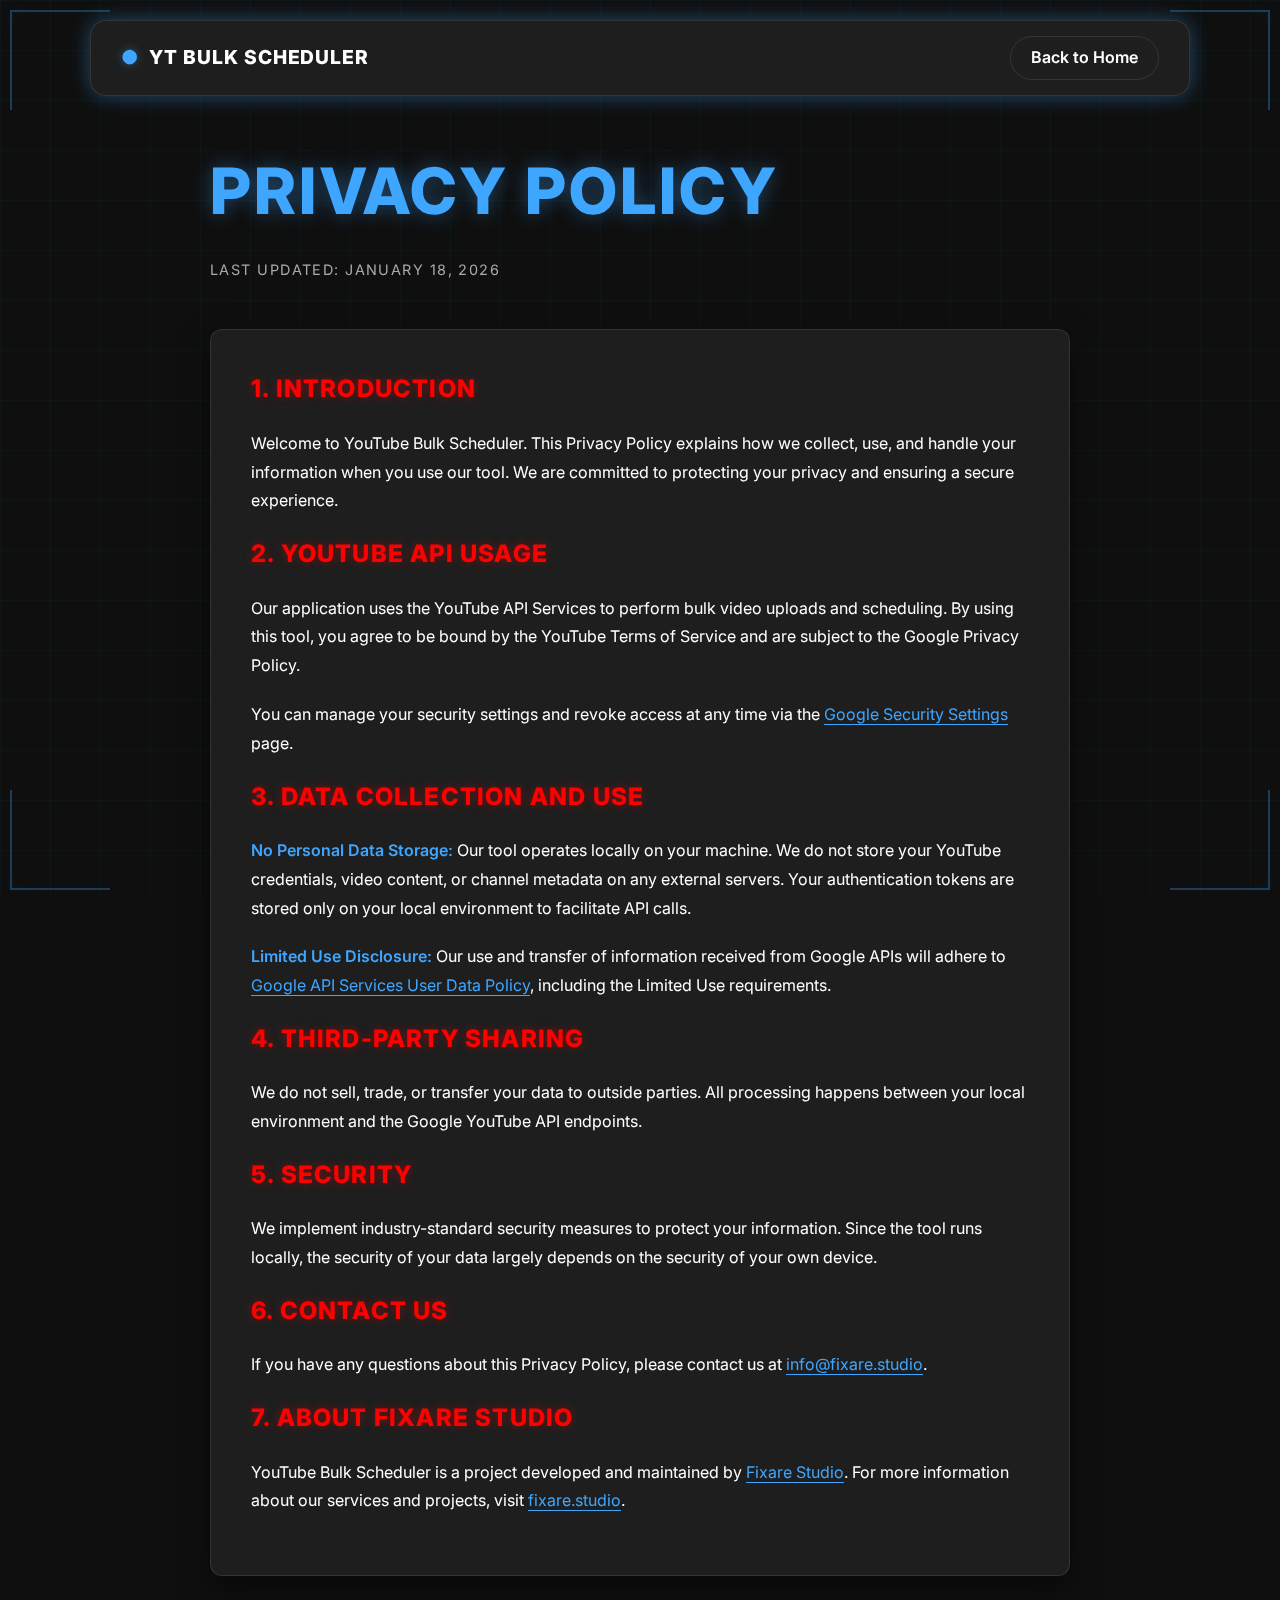
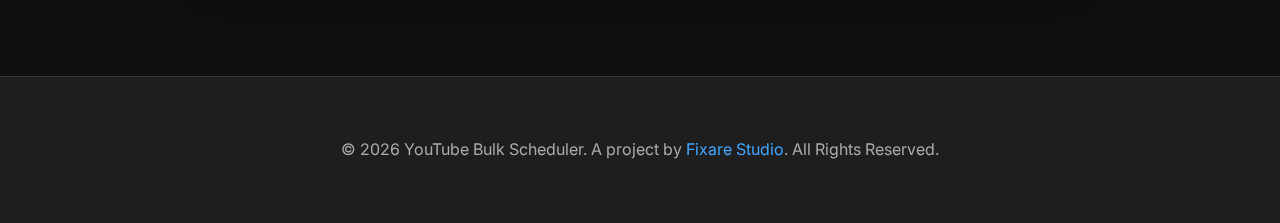
<file: privacy.html>
<!DOCTYPE html>
<html lang="en">

<head>
    <meta charset="UTF-8">
    <meta name="viewport" content="width=device-width, initial-scale=1.0">
    <title>Privacy Policy | YouTube Bulk Scheduler by Fixare Studio</title>
    <meta name="author" content="Fixare Studio">
    <link rel="canonical" href="https://scheduler.fixare.studio/privacy.html">
    <link rel="stylesheet" href="style.css">
    <link href="https://fonts.googleapis.com/css2?family=Inter:wght@400;600;800&display=swap" rel="stylesheet">
    <style>
        body {
            background-color: var(--bg-dark);
            color: var(--text-primary);
            padding-top: 140px;
            position: relative;
        }

        /* Sci-Fi HUD Background */
        body::before {
            content: "";
            position: fixed;
            inset: 0;
            background-image:
                linear-gradient(rgba(0, 242, 255, 0.03) 1px, transparent 1px),
                linear-gradient(90deg, rgba(0, 242, 255, 0.03) 1px, transparent 1px);
            background-size: 50px 50px;
            z-index: -5;
            pointer-events: none;
        }

        .legal-nav {
            position: fixed;
            top: 20px;
            left: 50%;
            transform: translateX(-50%);
            width: 90%;
            max-width: 1100px;
            z-index: 1000;
            padding: 15px 30px;
            display: flex;
            justify-content: space-between;
            align-items: center;
            background: var(--bg-card);
            border: 1px solid var(--glass-border);
            backdrop-filter: blur(20px);
            border-radius: 16px;
            box-shadow: 0 0 20px var(--accent-glow);
        }

        .logo {
            font-weight: 800;
            font-size: 1.2rem;
            display: flex;
            align-items: center;
            gap: 10px;
            text-transform: uppercase;
            letter-spacing: 0.05em;
        }

        .logo span {
            color: var(--accent);
            text-shadow: 0 0 10px var(--accent-glow);
        }

        .legal-content {
            max-width: 900px;
            margin: 0 auto 100px;
            padding: 0 20px;
        }

        .legal-content h1 {
            font-size: clamp(2.5rem, 6vw, 4rem);
            margin-bottom: 1rem;
            color: var(--accent);
            text-shadow: 0 0 20px var(--accent-glow);
            text-transform: uppercase;
            letter-spacing: 0.05em;
        }

        .legal-content .last-updated {
            color: var(--text-secondary);
            margin-bottom: 3rem;
            font-size: 0.9rem;
            text-transform: uppercase;
            letter-spacing: 0.1em;
        }

        .legal-section {
            background: var(--bg-card);
            border: 1px solid var(--glass-border);
            backdrop-filter: blur(20px);
            padding: 40px;
            margin-bottom: 30px;
            border-radius: 12px;
            box-shadow: 0 10px 30px rgba(0, 0, 0, 0.5);
            transition: var(--transition);
        }

        .legal-section:hover {
            border-color: var(--accent);
            box-shadow: 0 0 20px var(--accent-glow);
        }

        .legal-section h2 {
            color: var(--primary);
            margin-bottom: 20px;
            font-size: 1.5rem;
            text-transform: uppercase;
            letter-spacing: 0.05em;
            text-shadow: 0 0 10px var(--primary-glow);
        }

        .legal-section p {
            margin-bottom: 20px;
            line-height: 1.8;
            color: var(--text-primary);
        }

        .legal-section a {
            color: var(--accent);
            text-decoration: none;
            border-bottom: 1px solid var(--accent);
            transition: var(--transition);
        }

        .legal-section a:hover {
            text-shadow: 0 0 10px var(--accent-glow);
            border-bottom-color: transparent;
        }

        .legal-section strong {
            color: var(--accent);
            font-weight: 600;
        }

        footer {
            padding: 60px 0;
            border-top: 1px solid var(--glass-border);
            text-align: center;
            color: var(--text-secondary);
            background: var(--bg-card);
        }

        /* HUD Corner Accents */
        .hud-corner {
            position: fixed;
            width: 100px;
            height: 100px;
            border: 2px solid var(--accent);
            pointer-events: none;
            z-index: 5;
            opacity: 0.3;
        }

        .hud-corner.top-left {
            top: 10px;
            left: 10px;
            border-right: none;
            border-bottom: none;
        }

        .hud-corner.top-right {
            top: 10px;
            right: 10px;
            border-left: none;
            border-bottom: none;
        }

        .hud-corner.bottom-left {
            bottom: 10px;
            left: 10px;
            border-right: none;
            border-top: none;
        }

        .hud-corner.bottom-right {
            bottom: 10px;
            right: 10px;
            border-left: none;
            border-top: none;
        }
    </style>
</head>

<body>
    <!-- HUD Corner Accents -->
    <div class="hud-corner top-left"></div>
    <div class="hud-corner top-right"></div>
    <div class="hud-corner bottom-left"></div>
    <div class="hud-corner bottom-right"></div>

    <nav class="legal-nav">
        <a href="index.html" class="logo">
            <span>●</span> YT Bulk Scheduler
        </a>
        <a href="index.html" class="btn btn-outline" style="padding: 8px 20px;">Back to Home</a>
    </nav>

    <div class="legal-content">
        <h1>Privacy Policy</h1>
        <p class="last-updated">Last Updated: January 18, 2026</p>

        <div class="legal-section">
            <h2>1. Introduction</h2>
            <p>Welcome to YouTube Bulk Scheduler. This Privacy Policy explains how we
                collect, use, and handle your information when you use our tool. We are committed to protecting your
                privacy and ensuring a secure experience.</p>

            <h2>2. YouTube API Usage</h2>
            <p>Our application uses the YouTube API Services to perform bulk video uploads
                and scheduling. By using this tool, you agree to be bound by the YouTube Terms of Service and are
                subject to the Google Privacy Policy.</p>
            <p>You can manage your security settings and revoke access at any time via the
                <a href="https://security.google.com/settings/security/permissions" target="_blank">Google Security
                    Settings</a> page.
            </p>

            <h2>3. Data Collection and Use</h2>
            <p><strong>No Personal Data Storage:</strong> Our tool operates locally on your
                machine. We do not store your YouTube credentials, video content, or channel metadata on any external
                servers. Your authentication tokens are stored only on your local environment to facilitate API calls.
            </p>
            <p><strong>Limited Use Disclosure:</strong> Our use and transfer of information
                received from Google APIs will adhere to <a
                    href="https://developers.google.com/terms/api-services-user-data-policy#additional_requirements_for_specific_api_scopes"
                    target="_blank">Google API Services User Data Policy</a>,
                including the Limited Use requirements.</p>

            <h2>4. Third-Party Sharing</h2>
            <p>We do not sell, trade, or transfer your data to outside parties. All
                processing happens between your local environment and the Google YouTube API endpoints.</p>

            <h2>5. Security</h2>
            <p>We implement industry-standard security measures to protect your
                information. Since the tool runs locally, the security of your data largely depends on the security of
                your own device.</p>

            <h2>6. Contact Us</h2>
            <p>If you have any questions about this Privacy Policy, please contact us at <a
                    href="mailto:info@fixare.studio">info@fixare.studio</a>.</p>

            <h2>7. About Fixare Studio</h2>
            <p>YouTube Bulk Scheduler is a project developed and maintained by <a href="https://fixare.studio"
                    target="_blank">Fixare Studio</a>.
                For more information about our services and projects, visit <a href="https://fixare.studio"
                    target="_blank">fixare.studio</a>.</p>
        </div>
    </div>

    <footer>
        <div class="container">
            © 2026 YouTube Bulk Scheduler. A project by <a href="https://fixare.studio" target="_blank"
                style="color: var(--accent); text-decoration: none;">Fixare Studio</a>. All Rights Reserved.
        </div>
    </footer>
</body>

</html>
</file>
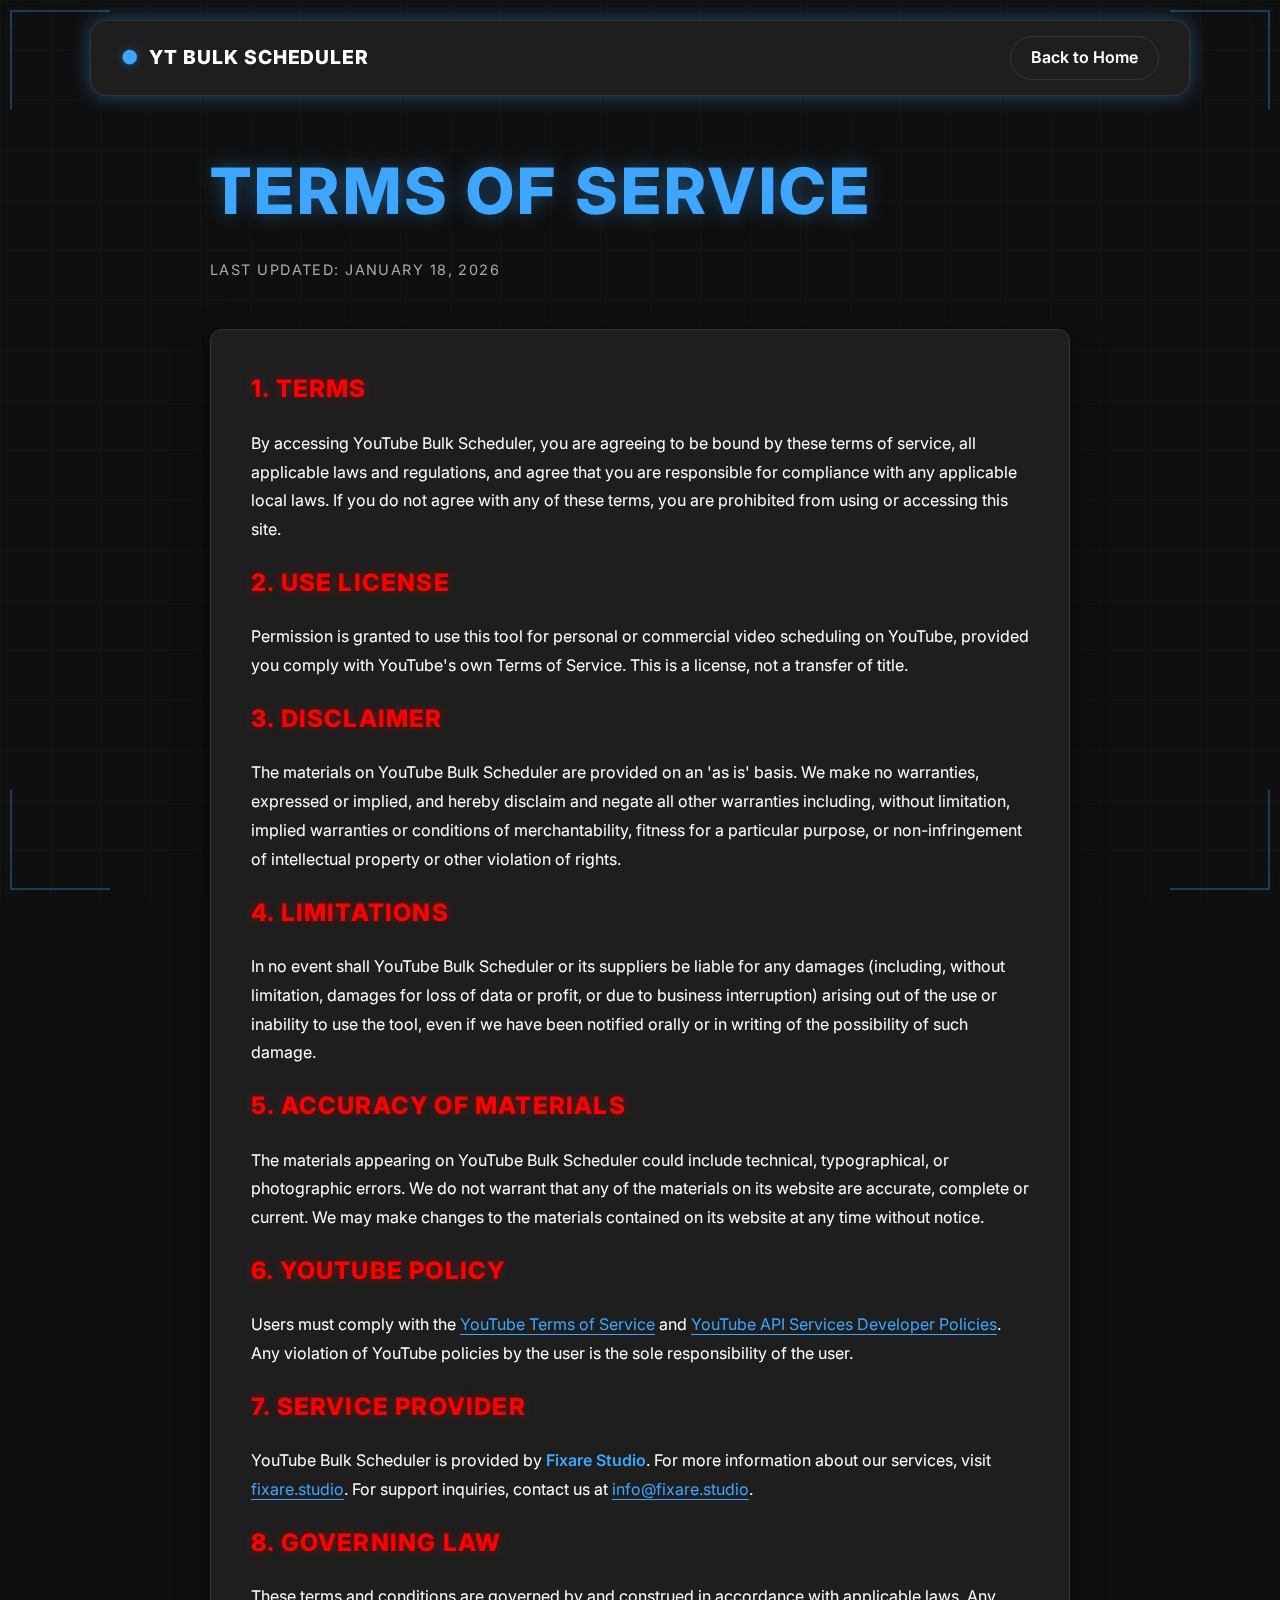
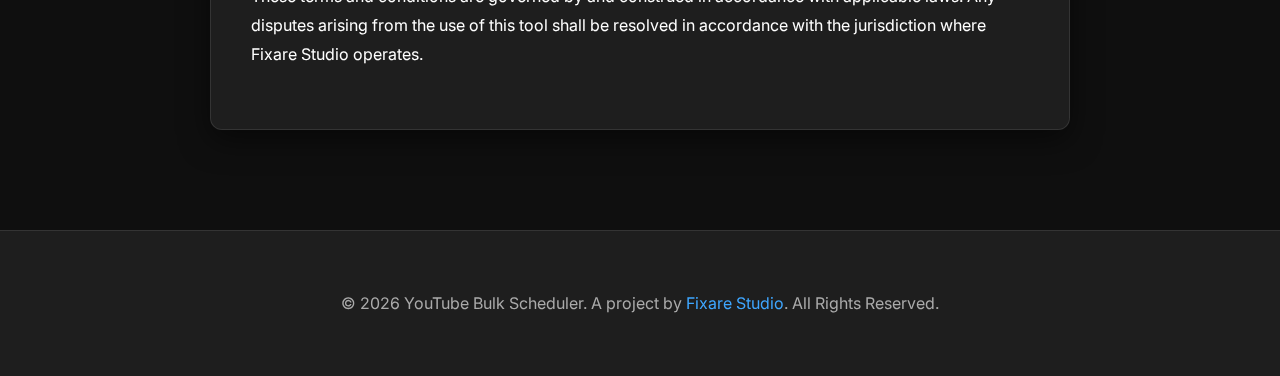
<file: terms.html>
<!DOCTYPE html>
<html lang="en">

<head>
    <meta charset="UTF-8">
    <meta name="viewport" content="width=device-width, initial-scale=1.0">
    <title>Terms of Service | YouTube Bulk Scheduler by Fixare Studio</title>
    <meta name="author" content="Fixare Studio">
    <link rel="canonical" href="https://scheduler.fixare.studio/terms.html">
    <link rel="stylesheet" href="style.css">
    <link href="https://fonts.googleapis.com/css2?family=Inter:wght@400;600;800&display=swap" rel="stylesheet">
    <style>
        body {
            background-color: var(--bg-dark);
            color: var(--text-primary);
            padding-top: 140px;
            position: relative;
        }

        /* Sci-Fi HUD Background */
        body::before {
            content: "";
            position: fixed;
            inset: 0;
            background-image:
                linear-gradient(rgba(0, 242, 255, 0.03) 1px, transparent 1px),
                linear-gradient(90deg, rgba(0, 242, 255, 0.03) 1px, transparent 1px);
            background-size: 50px 50px;
            z-index: -5;
            pointer-events: none;
        }

        .legal-nav {
            position: fixed;
            top: 20px;
            left: 50%;
            transform: translateX(-50%);
            width: 90%;
            max-width: 1100px;
            z-index: 1000;
            padding: 15px 30px;
            display: flex;
            justify-content: space-between;
            align-items: center;
            background: var(--bg-card);
            border: 1px solid var(--glass-border);
            backdrop-filter: blur(20px);
            border-radius: 16px;
            box-shadow: 0 0 20px var(--accent-glow);
        }

        .logo {
            font-weight: 800;
            font-size: 1.2rem;
            display: flex;
            align-items: center;
            gap: 10px;
            text-transform: uppercase;
            letter-spacing: 0.05em;
        }

        .logo span {
            color: var(--accent);
            text-shadow: 0 0 10px var(--accent-glow);
        }

        .legal-content {
            max-width: 900px;
            margin: 0 auto 100px;
            padding: 0 20px;
        }

        .legal-content h1 {
            font-size: clamp(2.5rem, 6vw, 4rem);
            margin-bottom: 1rem;
            color: var(--accent);
            text-shadow: 0 0 20px var(--accent-glow);
            text-transform: uppercase;
            letter-spacing: 0.05em;
        }

        .legal-content .last-updated {
            color: var(--text-secondary);
            margin-bottom: 3rem;
            font-size: 0.9rem;
            text-transform: uppercase;
            letter-spacing: 0.1em;
        }

        .legal-section {
            background: var(--bg-card);
            border: 1px solid var(--glass-border);
            backdrop-filter: blur(20px);
            padding: 40px;
            margin-bottom: 30px;
            border-radius: 12px;
            box-shadow: 0 10px 30px rgba(0, 0, 0, 0.5);
            transition: var(--transition);
        }

        .legal-section:hover {
            border-color: var(--accent);
            box-shadow: 0 0 20px var(--accent-glow);
        }

        .legal-section h2 {
            color: var(--primary);
            margin-bottom: 20px;
            font-size: 1.5rem;
            text-transform: uppercase;
            letter-spacing: 0.05em;
            text-shadow: 0 0 10px var(--primary-glow);
        }

        .legal-section p {
            margin-bottom: 20px;
            line-height: 1.8;
            color: var(--text-primary);
        }

        .legal-section a {
            color: var(--accent);
            text-decoration: none;
            border-bottom: 1px solid var(--accent);
            transition: var(--transition);
        }

        .legal-section a:hover {
            text-shadow: 0 0 10px var(--accent-glow);
            border-bottom-color: transparent;
        }

        .legal-section strong {
            color: var(--accent);
            font-weight: 600;
        }

        footer {
            padding: 60px 0;
            border-top: 1px solid var(--glass-border);
            text-align: center;
            color: var(--text-secondary);
            background: var(--bg-card);
        }

        /* HUD Corner Accents */
        .hud-corner {
            position: fixed;
            width: 100px;
            height: 100px;
            border: 2px solid var(--accent);
            pointer-events: none;
            z-index: 5;
            opacity: 0.3;
        }

        .hud-corner.top-left {
            top: 10px;
            left: 10px;
            border-right: none;
            border-bottom: none;
        }

        .hud-corner.top-right {
            top: 10px;
            right: 10px;
            border-left: none;
            border-bottom: none;
        }

        .hud-corner.bottom-left {
            bottom: 10px;
            left: 10px;
            border-right: none;
            border-top: none;
        }

        .hud-corner.bottom-right {
            bottom: 10px;
            right: 10px;
            border-left: none;
            border-top: none;
        }
    </style>
</head>

<body>
    <!-- HUD Corner Accents -->
    <div class="hud-corner top-left"></div>
    <div class="hud-corner top-right"></div>
    <div class="hud-corner bottom-left"></div>
    <div class="hud-corner bottom-right"></div>

    <nav class="legal-nav">
        <a href="index.html" class="logo">
            <span>●</span> YT Bulk Scheduler
        </a>
        <a href="index.html" class="btn btn-outline" style="padding: 8px 20px;">Back to Home</a>
    </nav>

    <div class="legal-content">
        <h1>Terms of Service</h1>
        <p class="last-updated">Last Updated: January 18, 2026</p>

        <div class="legal-section">
            <h2>1. Terms</h2>
            <p>By accessing YouTube Bulk Scheduler, you are agreeing to be bound by these
                terms of service, all applicable laws and regulations, and agree that you are responsible for compliance
                with any applicable local laws. If you do not agree with any of these terms, you are prohibited from
                using or accessing this site.</p>

            <h2>2. Use License</h2>
            <p>Permission is granted to use this tool for personal or commercial video
                scheduling on YouTube, provided you comply with YouTube's own Terms of Service. This is a license, not a
                transfer of title.</p>

            <h2>3. Disclaimer</h2>
            <p>The materials on YouTube Bulk Scheduler are provided on an 'as is' basis. We
                make no warranties, expressed or implied, and hereby disclaim and negate all other warranties including,
                without limitation, implied warranties or conditions of merchantability, fitness for a particular
                purpose, or non-infringement of intellectual property or other violation of rights.</p>

            <h2>4. Limitations</h2>
            <p>In no event shall YouTube Bulk Scheduler or its suppliers be liable for any
                damages (including, without limitation, damages for loss of data or profit, or due to business
                interruption) arising out of the use or inability to use the tool, even if we have been notified orally
                or in writing of the possibility of such damage.</p>

            <h2>5. Accuracy of Materials</h2>
            <p>The materials appearing on YouTube Bulk Scheduler could include technical,
                typographical, or photographic errors. We do not warrant that any of the materials on its website are
                accurate, complete or current. We may make changes to the materials contained on its website at any time
                without notice.</p>

            <h2>6. YouTube Policy</h2>
            <p>Users must comply with the <a href="https://www.youtube.com/t/terms" target="_blank">YouTube Terms of
                    Service</a> and <a href="https://developers.google.com/youtube/terms/developer-policies"
                    target="_blank">YouTube API Services Developer
                    Policies</a>. Any violation of YouTube policies by the user is the sole responsibility of the user.
            </p>

            <h2>7. Service Provider</h2>
            <p>YouTube Bulk Scheduler is provided by <strong>Fixare Studio</strong>. For more information about our
                services,
                visit <a href="https://fixare.studio" target="_blank">fixare.studio</a>. For support inquiries, contact
                us at
                <a href="mailto:info@fixare.studio">info@fixare.studio</a>.
            </p>

            <h2>8. Governing Law</h2>
            <p>These terms and conditions are governed by and construed in accordance with applicable laws. Any disputes
                arising from the use of this tool shall be resolved in accordance with the jurisdiction where Fixare
                Studio operates.</p>
        </div>
    </div>

    <footer>
        <div class="container">
            © 2026 YouTube Bulk Scheduler. A project by <a href="https://fixare.studio" target="_blank"
                style="color: var(--accent); text-decoration: none;">Fixare Studio</a>. All Rights Reserved.
        </div>
    </footer>
</body>

</html>
</file>
<file: style.css>
:root {
  --primary: #ff0000;
  --primary-hover: #cc0000;
  --bg-dark: #0f0f0f;
  --bg-card: #1e1e1e;
  --text-primary: #ffffff;
  --text-secondary: #aaaaaa;
  --accent: #3ea6ff;
  --accent-glow: rgba(62, 166, 255, 0.4);
  --primary-glow: rgba(255, 0, 0, 0.4);
  --glass: rgba(255, 255, 255, 0.05);
  --glass-border: rgba(255, 255, 255, 0.1);
  --transition: all 0.3s cubic-bezier(0.4, 0, 0.2, 1);
}

* {
  margin: 0;
  padding: 0;
  box-sizing: border-box;
}

body {
  background-color: var(--bg-dark);
  color: var(--text-primary);
  font-family: 'Inter', -apple-system, BlinkMacSystemFont, 'Segoe UI', Roboto, sans-serif;
  line-height: 1.6;
  overflow-x: hidden;
}

/* Glassmorphism utility */
.glass {
  background: var(--glass);
  backdrop-filter: blur(10px);
  border: 1px solid var(--glass-border);
  border-radius: 16px;
  transition: var(--transition);
}

.glass:hover {
  background: rgba(255, 255, 255, 0.08);
  border-color: rgba(255, 255, 255, 0.2);
  transform: translateY(-5px);
}

/* Animations */
@keyframes fadeIn {
  from {
    opacity: 0;
    transform: translateY(20px);
  }

  to {
    opacity: 1;
    transform: translateY(0);
  }
}

.fade-in {
  animation: fadeIn 0.8s ease forwards;
}

h1,
h2,
h3 {
  font-weight: 800;
  letter-spacing: -0.02em;
}

a {
  text-decoration: none;
  color: inherit;
  transition: var(--transition);
}

.container {
  max-width: 1200px;
  margin: 0 auto;
  padding: 0 2rem;
}

/* Sections */
section {
  padding: 100px 0;
}

.btn {
  display: inline-block;
  padding: 12px 32px;
  border-radius: 50px;
  font-weight: 600;
  cursor: pointer;
  transition: var(--transition);
  border: none;
  text-align: center;
}

.btn-primary {
  background-color: var(--primary);
  color: white;
}

.btn-primary:hover {
  background-color: var(--primary-hover);
  transform: translateY(-2px);
  box-shadow: 0 10px 20px rgba(255, 0, 0, 0.2);
}

.btn-outline {
  background: transparent;
  border: 1px solid var(--glass-border);
  color: var(--text-primary);
}

.btn-outline:hover {
  background: var(--glass);
}

/* Step Number for Technical Section */
.step-number {
  width: 50px;
  height: 50px;
  background: var(--primary);
  color: white;
  border-radius: 50%;
  display: flex;
  align-items: center;
  justify-content: center;
  font-weight: 800;
  font-size: 1.5rem;
  margin-bottom: 1.5rem;
  box-shadow: 0 0 20px var(--primary-glow);
}

/* Code Snippet */
.code-snippet {
  background: #000;
  padding: 15px 20px;
  border-radius: 8px;
  font-family: 'Courier New', Courier, monospace;
  font-size: 0.9rem;
  color: #3ea6ff;
  margin: 15px 0;
  border-left: 3px solid var(--primary);
  overflow-x: auto;
}

/* ===== SCI-FI HUD INTERFACE ===== */

/* HUD Corner Brackets */
.hud-corner {
  position: fixed;
  width: 120px;
  height: 120px;
  border: 2px solid var(--accent);
  pointer-events: none;
  z-index: 10;
  opacity: 0.5;
  transition: opacity 0.3s ease;
}

.hud-corner::before,
.hud-corner::after {
  content: '';
  position: absolute;
  background: var(--accent);
  box-shadow: 0 0 10px var(--accent-glow);
}

.hud-corner::before {
  width: 20px;
  height: 2px;
}

.hud-corner::after {
  width: 2px;
  height: 20px;
}

.hud-corner.top-left {
  top: 10px;
  left: 10px;
  border-right: none;
  border-bottom: none;
}

.hud-corner.top-left::before {
  top: -2px;
  left: -2px;
}

.hud-corner.top-left::after {
  top: -2px;
  left: -2px;
}

.hud-corner.top-right {
  top: 10px;
  right: 10px;
  border-left: none;
  border-bottom: none;
}

.hud-corner.top-right::before {
  top: -2px;
  right: -2px;
}

.hud-corner.top-right::after {
  top: -2px;
  right: -2px;
}

.hud-corner.bottom-left {
  bottom: 10px;
  left: 10px;
  border-right: none;
  border-top: none;
}

.hud-corner.bottom-left::before {
  bottom: -2px;
  left: -2px;
}

.hud-corner.bottom-left::after {
  bottom: -2px;
  left: -2px;
}

.hud-corner.bottom-right {
  bottom: 10px;
  right: 10px;
  border-left: none;
  border-top: none;
}

.hud-corner.bottom-right::before {
  bottom: -2px;
  right: -2px;
}

.hud-corner.bottom-right::after {
  bottom: -2px;
  right: -2px;
}

/* Animated Grid Overlay */
.grid-overlay {
  position: fixed;
  inset: 0;
  background-image:
    linear-gradient(rgba(0, 242, 255, 0.03) 1px, transparent 1px),
    linear-gradient(90deg, rgba(0, 242, 255, 0.03) 1px, transparent 1px);
  background-size: 50px 50px;
  z-index: 1;
  pointer-events: none;
  animation: gridPulse 4s ease-in-out infinite;
}

@keyframes gridPulse {

  0%,
  100% {
    opacity: 0.3;
  }

  50% {
    opacity: 0.6;
  }
}

/* Scan Lines Effect */
.scan-lines {
  position: fixed;
  inset: 0;
  background: linear-gradient(to bottom,
      transparent 50%,
      rgba(0, 242, 255, 0.02) 50%);
  background-size: 100% 4px;
  z-index: 2;
  pointer-events: none;
  animation: scanMove 8s linear infinite;
}

@keyframes scanMove {
  0% {
    transform: translateY(0);
  }

  100% {
    transform: translateY(4px);
  }
}

/* Side HUD Elements */
.hud-side-left,
.hud-side-right {
  position: fixed;
  top: 50%;
  transform: translateY(-50%);
  display: flex;
  flex-direction: column;
  gap: 20px;
  z-index: 5;
  pointer-events: none;
}

.hud-side-left {
  left: 20px;
}

.hud-side-right {
  right: 20px;
}

.hud-line {
  width: 40px;
  height: 2px;
  background: linear-gradient(90deg, var(--accent), transparent);
  box-shadow: 0 0 10px var(--accent-glow);
  animation: hudLinePulse 2s ease-in-out infinite;
}

.hud-side-right .hud-line {
  background: linear-gradient(270deg, var(--accent), transparent);
}

.hud-line:nth-child(2) {
  animation-delay: 0.3s;
  width: 30px;
}

.hud-line:nth-child(3) {
  animation-delay: 0.6s;
  width: 25px;
}

@keyframes hudLinePulse {

  0%,
  100% {
    opacity: 0.3;
  }

  50% {
    opacity: 1;
  }
}

/* ===== RESPONSIVE DESIGN ===== */

@media (max-width: 1024px) {
  .container {
    padding: 0 1.5rem;
  }

  section {
    padding: 80px 0;
  }
}

@media (max-width: 768px) {
  nav {
    padding: 10px 20px !important;
  }

  .nav-links {
    display: none !important;
  }

  section {
    padding: 60px 0;
  }

  h1 {
    font-size: 2.5rem !important;
  }

  .hud-corner {
    width: 60px !important;
    height: 60px !important;
  }

  .hud-side-left,
  .hud-side-right {
    display: none;
  }

  .container {
    padding: 0 1rem;
  }

  /* Technical Cards */
  .glass {
    padding: 30px !important;
  }

  .step-number {
    width: 40px;
    height: 40px;
    font-size: 1.2rem;
  }

  .code-snippet {
    font-size: 0.75rem;
    padding: 12px 15px;
  }
}

@media (max-width: 480px) {
  .btn {
    padding: 10px 24px;
    font-size: 0.9rem;
  }

  .hud-corner {
    width: 40px !important;
    height: 40px !important;
  }
}
</file>
